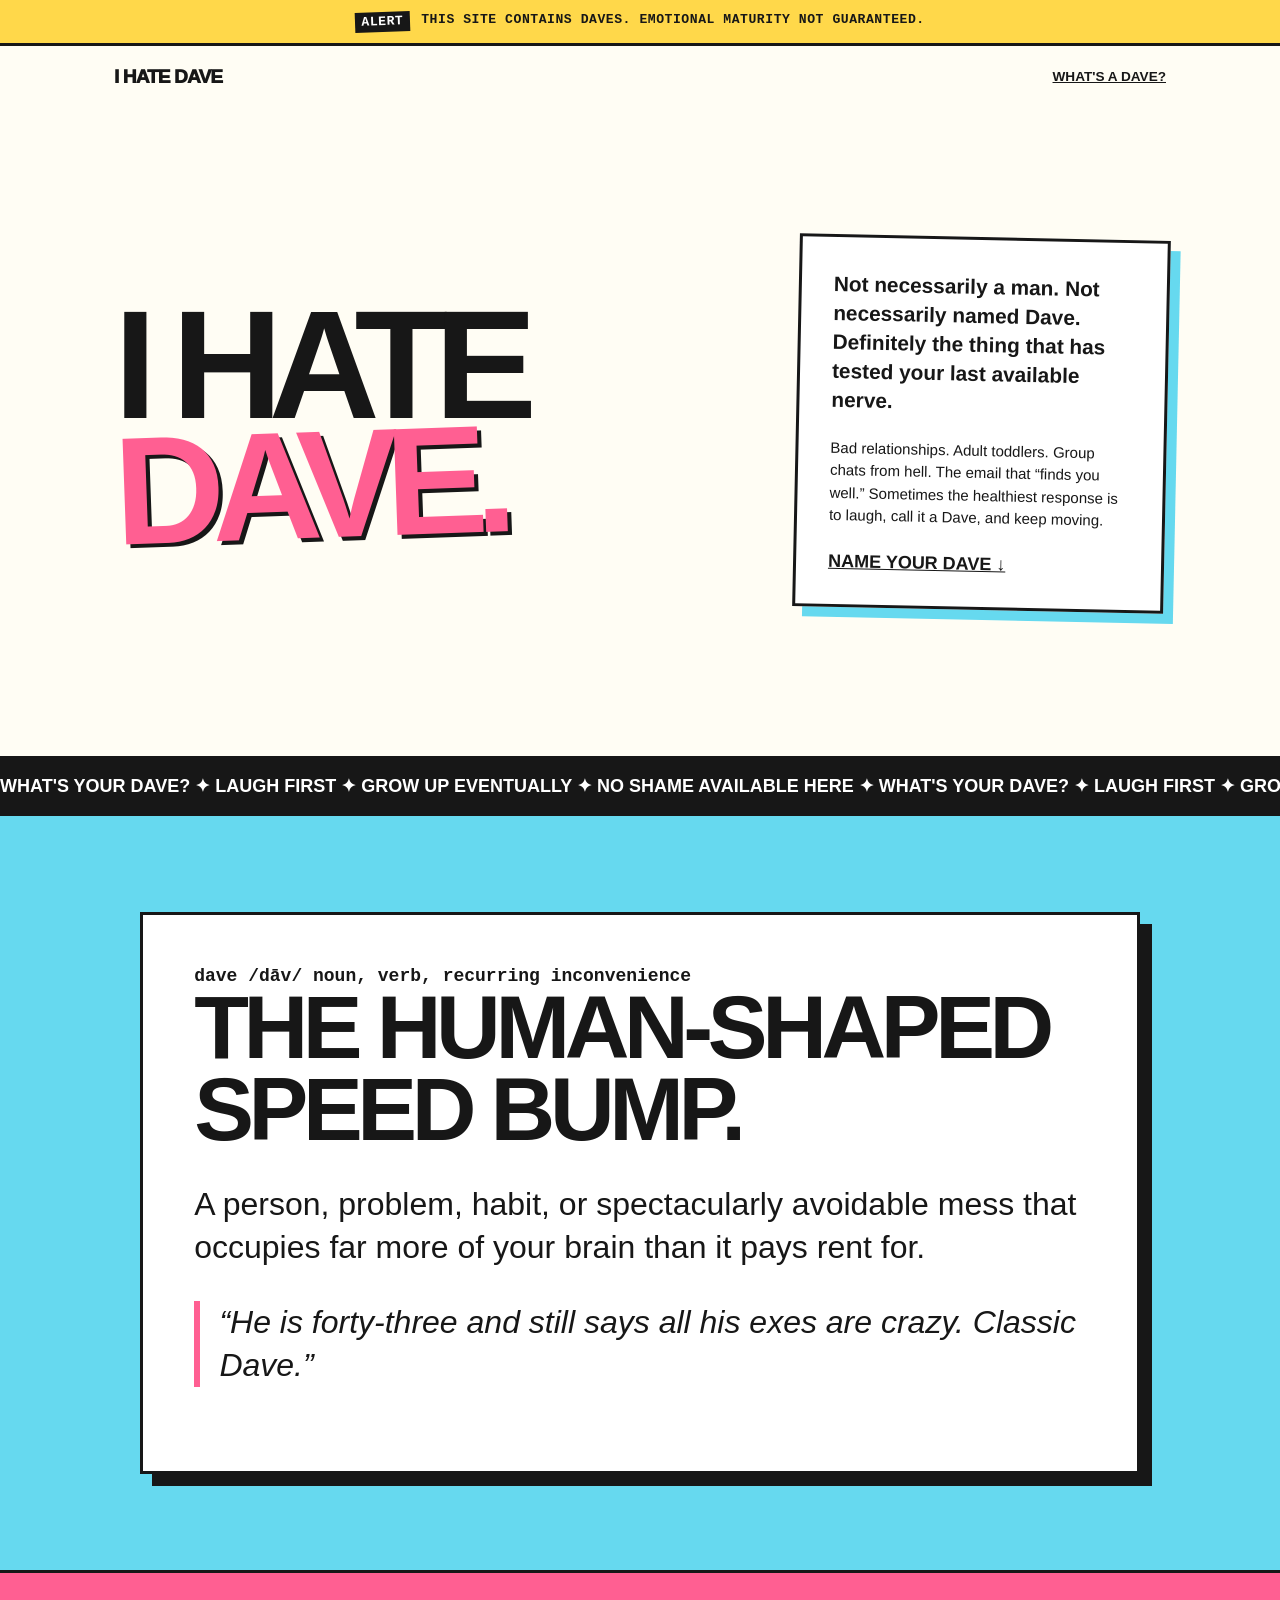
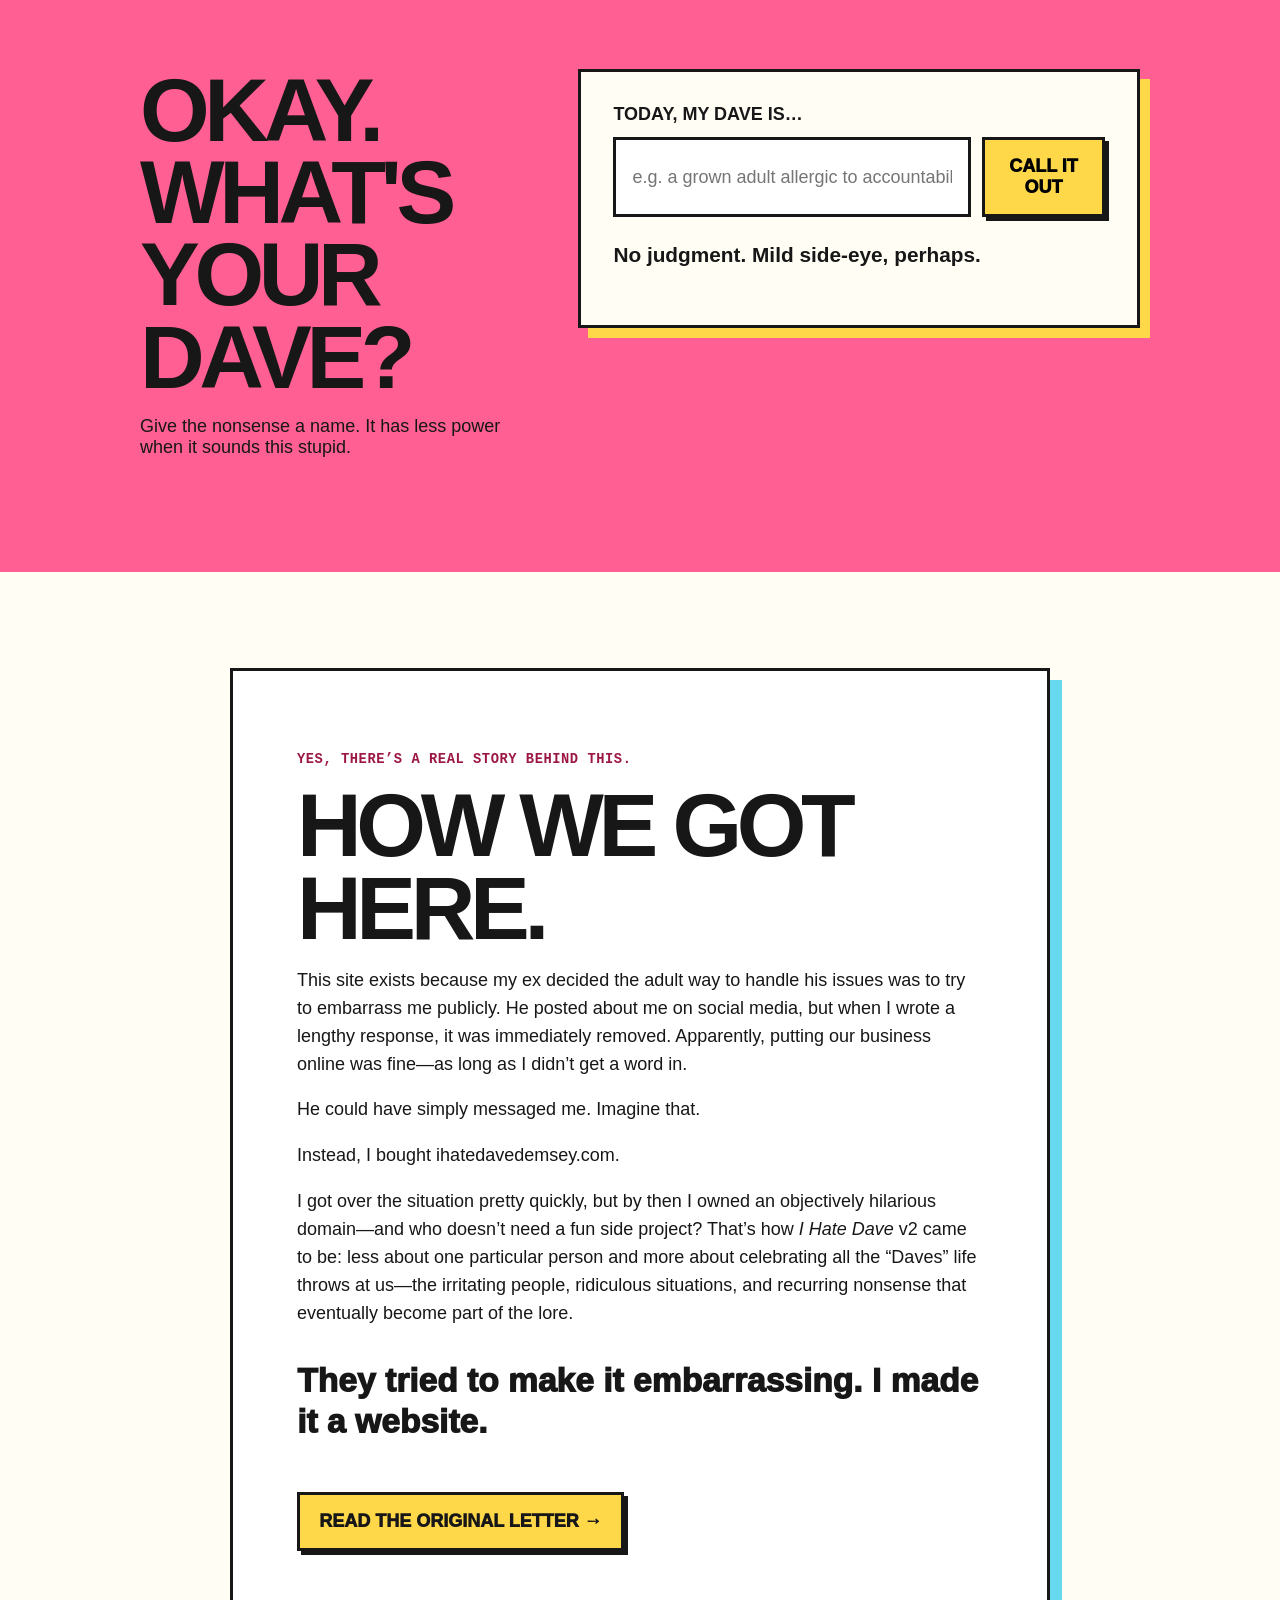
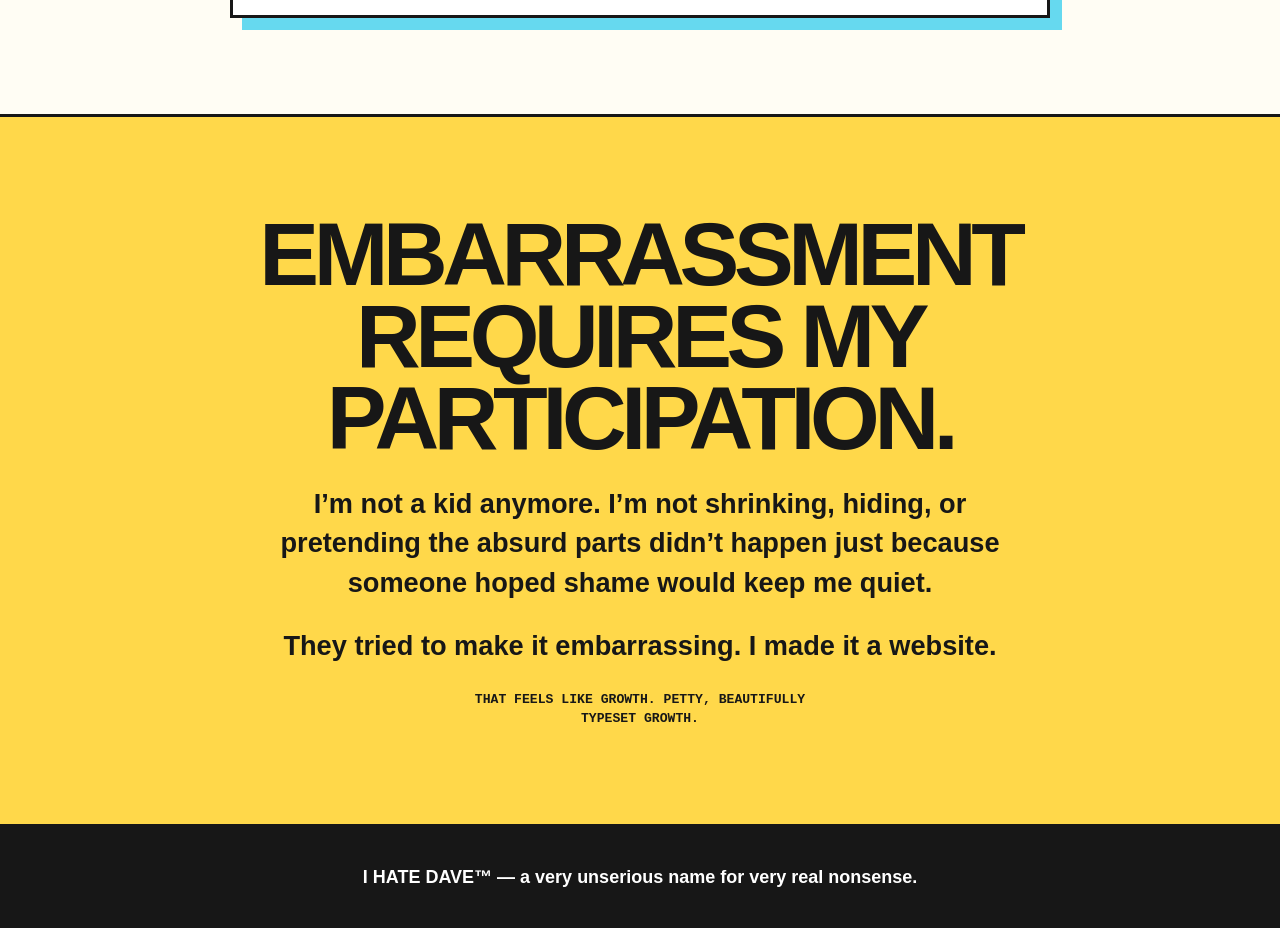
<file: index.html>
<!doctype html>
<html lang="en">
<head>
  <meta charset="utf-8">
  <meta name="viewport" content="width=device-width, initial-scale=1">
  <meta name="theme-color" content="#ffd84a">
  <meta name="description" content="I Hate Dave: a place to laugh at the absurdity, name your Dave, and move on louder.">
  <title>I Hate Dave — What's your Dave?</title>
  <link rel="stylesheet" href="style.css">
</head>
  <!-- Google tag (gtag.js) -->
<script async src="https://www.googletagmanager.com/gtag/js?id=G-WDTF1HTC7R"></script>
<script>
  window.dataLayer = window.dataLayer || [];
  function gtag(){dataLayer.push(arguments);}
  gtag('js', new Date());

  gtag('config', 'G-WDTF1HTC7R');
</script>
<body>
  <div class="alert"><span>Alert</span><span>This site contains Daves. Emotional maturity not guaranteed.</span></div>
  <nav><div class="logo">I Hate Dave</div><a href="#whats-a-dave">What's a Dave?</a></nav>
  <header class="hero">
    <div><h1>I hate <em>Dave.</em></h1></div>
    <div class="hero-copy">
      <p>Not necessarily a man. Not necessarily named Dave. Definitely the thing that has tested your last available nerve.</p>
      <small>Bad relationships. Adult toddlers. Group chats from hell. The email that “finds you well.” Sometimes the healthiest response is to laugh, call it a Dave, and keep moving.</small>
      <a class="scroll" href="#name-yours">Name your Dave ↓</a>
    </div>
  </header>
  <div class="ticker"><div>WHAT'S YOUR DAVE? ✦ LAUGH FIRST ✦ GROW UP EVENTUALLY ✦ NO SHAME AVAILABLE HERE ✦ WHAT'S YOUR DAVE? ✦ LAUGH FIRST ✦ GROW UP EVENTUALLY ✦ NO SHAME AVAILABLE HERE ✦ </div></div>
  <main>
    <section class="definition" id="whats-a-dave">
      <div class="section-inner definition-card">
        <div class="phonetic">dave /dāv/ noun, verb, recurring inconvenience</div>
        <h2>The human-shaped speed bump.</h2>
        <p>A person, problem, habit, or spectacularly avoidable mess that occupies far more of your brain than it pays rent for.</p>
        <p class="example">“He is forty-three and still says all his exes are crazy. Classic Dave.”</p>
      </div>
    </section>
    <section class="name-it" id="name-yours">
      <div class="section-inner">
        <div><h2>Okay. What's your Dave?</h2><p>Give the nonsense a name. It has less power when it sounds this stupid.</p></div>
        <form class="prompt" id="dave-form">
          <label for="dave-input">Today, my Dave is…</label>
          <div class="input-row"><input id="dave-input" maxlength="90" placeholder="e.g. a grown adult allergic to accountability" required><button type="submit">Call it out</button></div>
          <p class="result" id="result" aria-live="polite">No judgment. Mild side-eye, perhaps.</p>
        </form>
      </div>
    </section>
    <section class="origin">
      <div class="section-inner origin-card">
        <p class="eyebrow">Yes, there’s a real story behind this.</p>
        <h2>How we got here.</h2>
        <p>This site exists because my ex decided the adult way to handle his issues was to try to embarrass me publicly. He posted about me on social media, but when I wrote a lengthy response, it was immediately removed. Apparently, putting our business online was fine—as long as I didn’t get a word in.</p>
        <p>He could have simply messaged me. Imagine that.</p>
        <p>Instead, I bought ihatedavedemsey.com.</p>
        <p>I got over the situation pretty quickly, but by then I owned an objectively hilarious domain—and who doesn’t need a fun side project? That’s how <em>I Hate Dave</em> v2 came to be: less about one particular person and more about celebrating all the “Daves” life throws at us—the irritating people, ridiculous situations, and recurring nonsense that eventually become part of the lore.</p>
        <p class="mic-drop">They tried to make it embarrassing. I made it a website.</p>
        <a class="letter-link" href="letter.html">Read the original letter →</a>
      </div>
    </section>
    <section class="manifesto">
      <div class="section-inner"><h2>Embarrassment requires my participation.</h2><p>I’m not a kid anymore. I’m not shrinking, hiding, or pretending the absurd parts didn’t happen just because someone hoped shame would keep me quiet.</p><p>They tried to make it embarrassing. I made it a website.</p><p class="fineprint">That feels like growth. Petty, beautifully typeset growth.</p></div>
    </section>
  </main>
  <footer>I HATE DAVE™ — a very unserious name for very real nonsense.</footer>
  <script>
    const form=document.querySelector('#dave-form'), input=document.querySelector('#dave-input'), result=document.querySelector('#result');
    const closers=['Noted. Dave behavior.','Officially classified as a Dave. Proceed accordingly.','That sounds exhausting. Fortunately, it also sounds a little ridiculous.','Named. Mocked. Stripped of at least 12% of its power.'];
    form.addEventListener('submit',e=>{e.preventDefault();const value=input.value.trim();if(!value)return;result.textContent='“'+value+'” — '+closers[Math.floor(Math.random()*closers.length)];});
  </script>
</body>
</html>
</file>
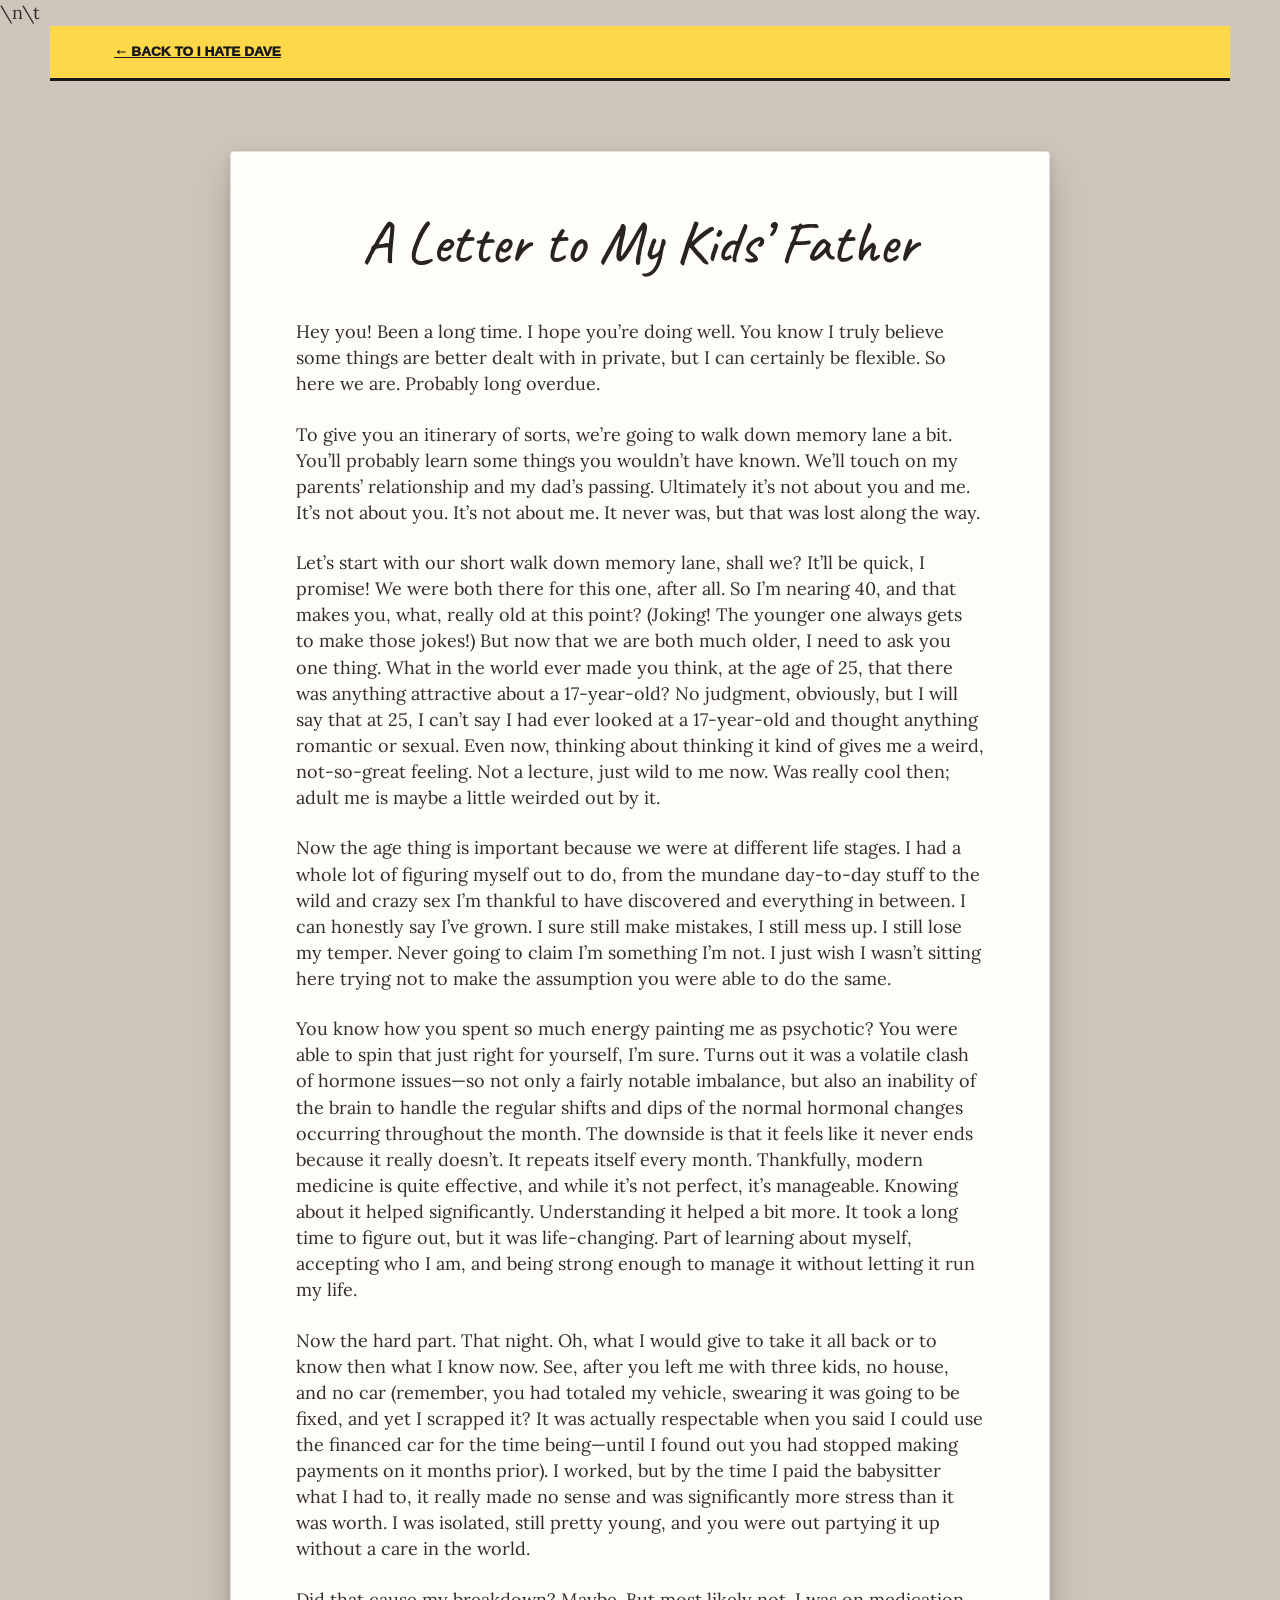
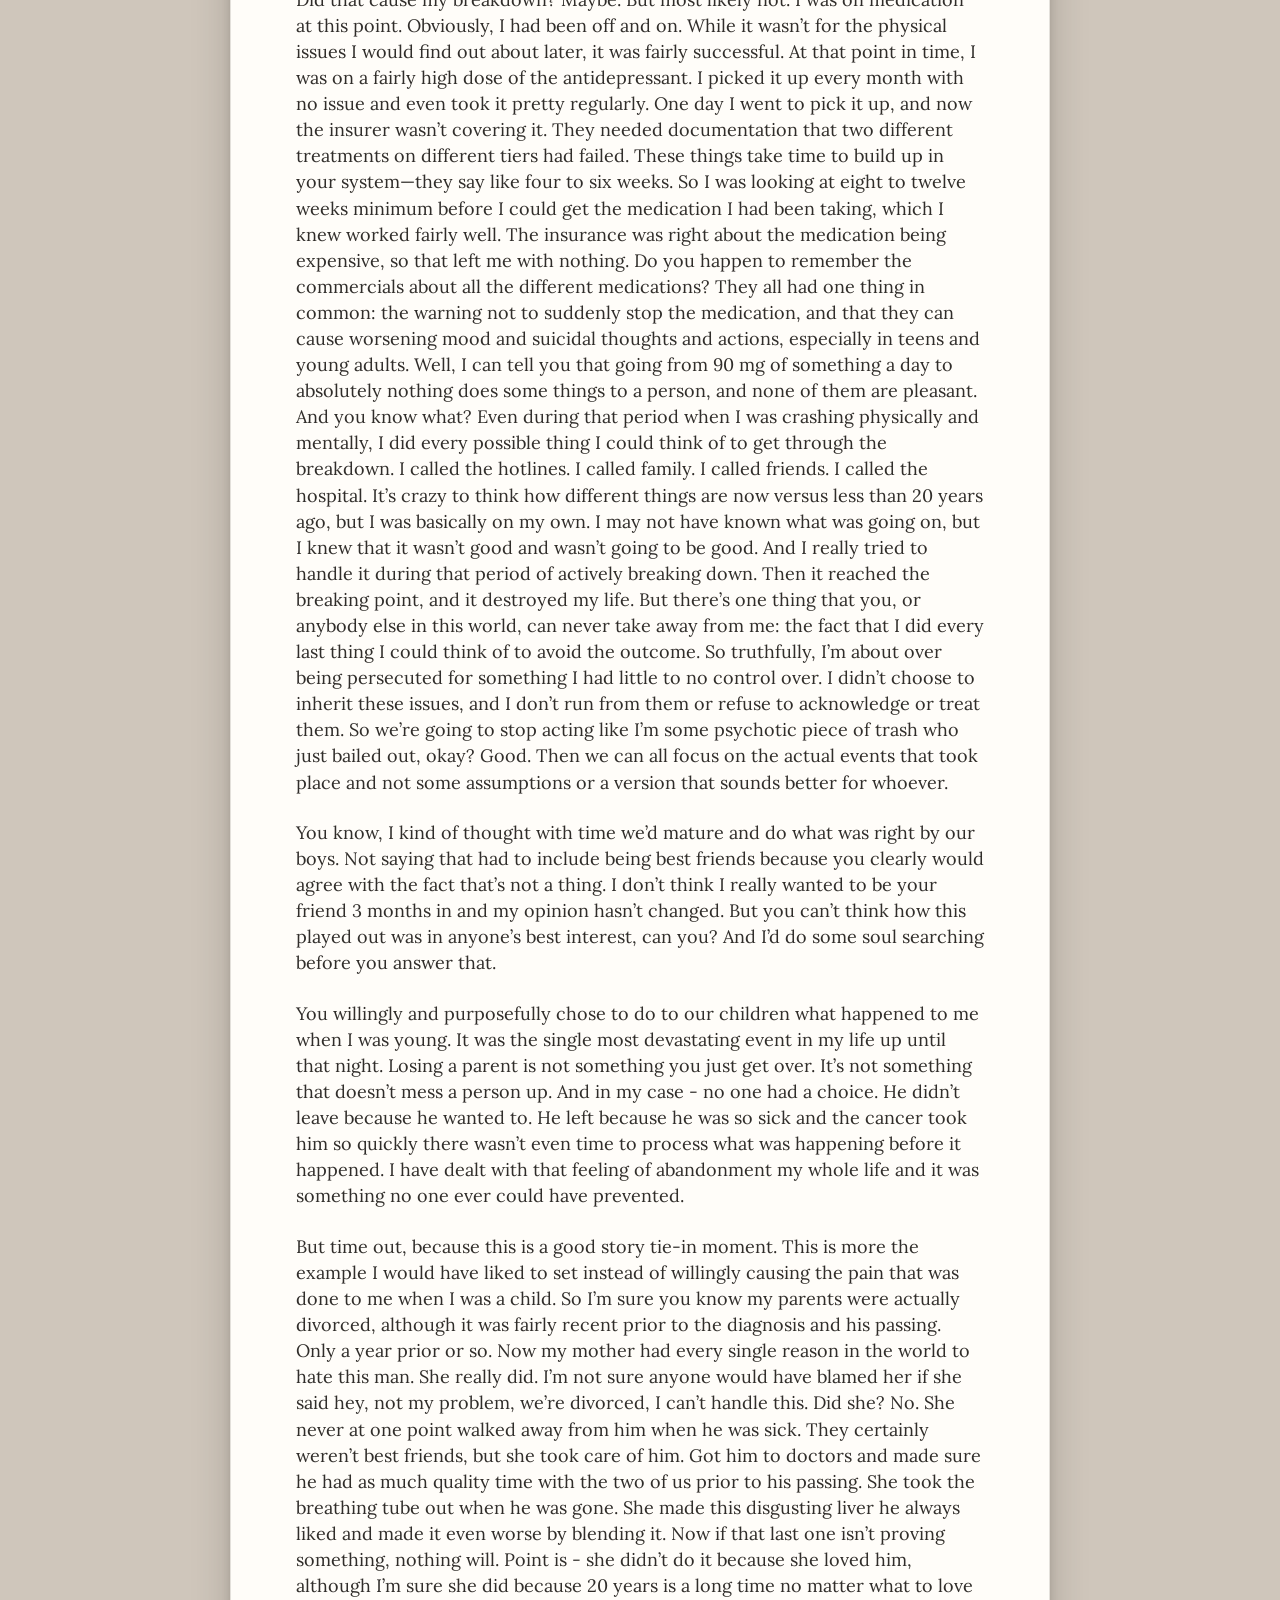
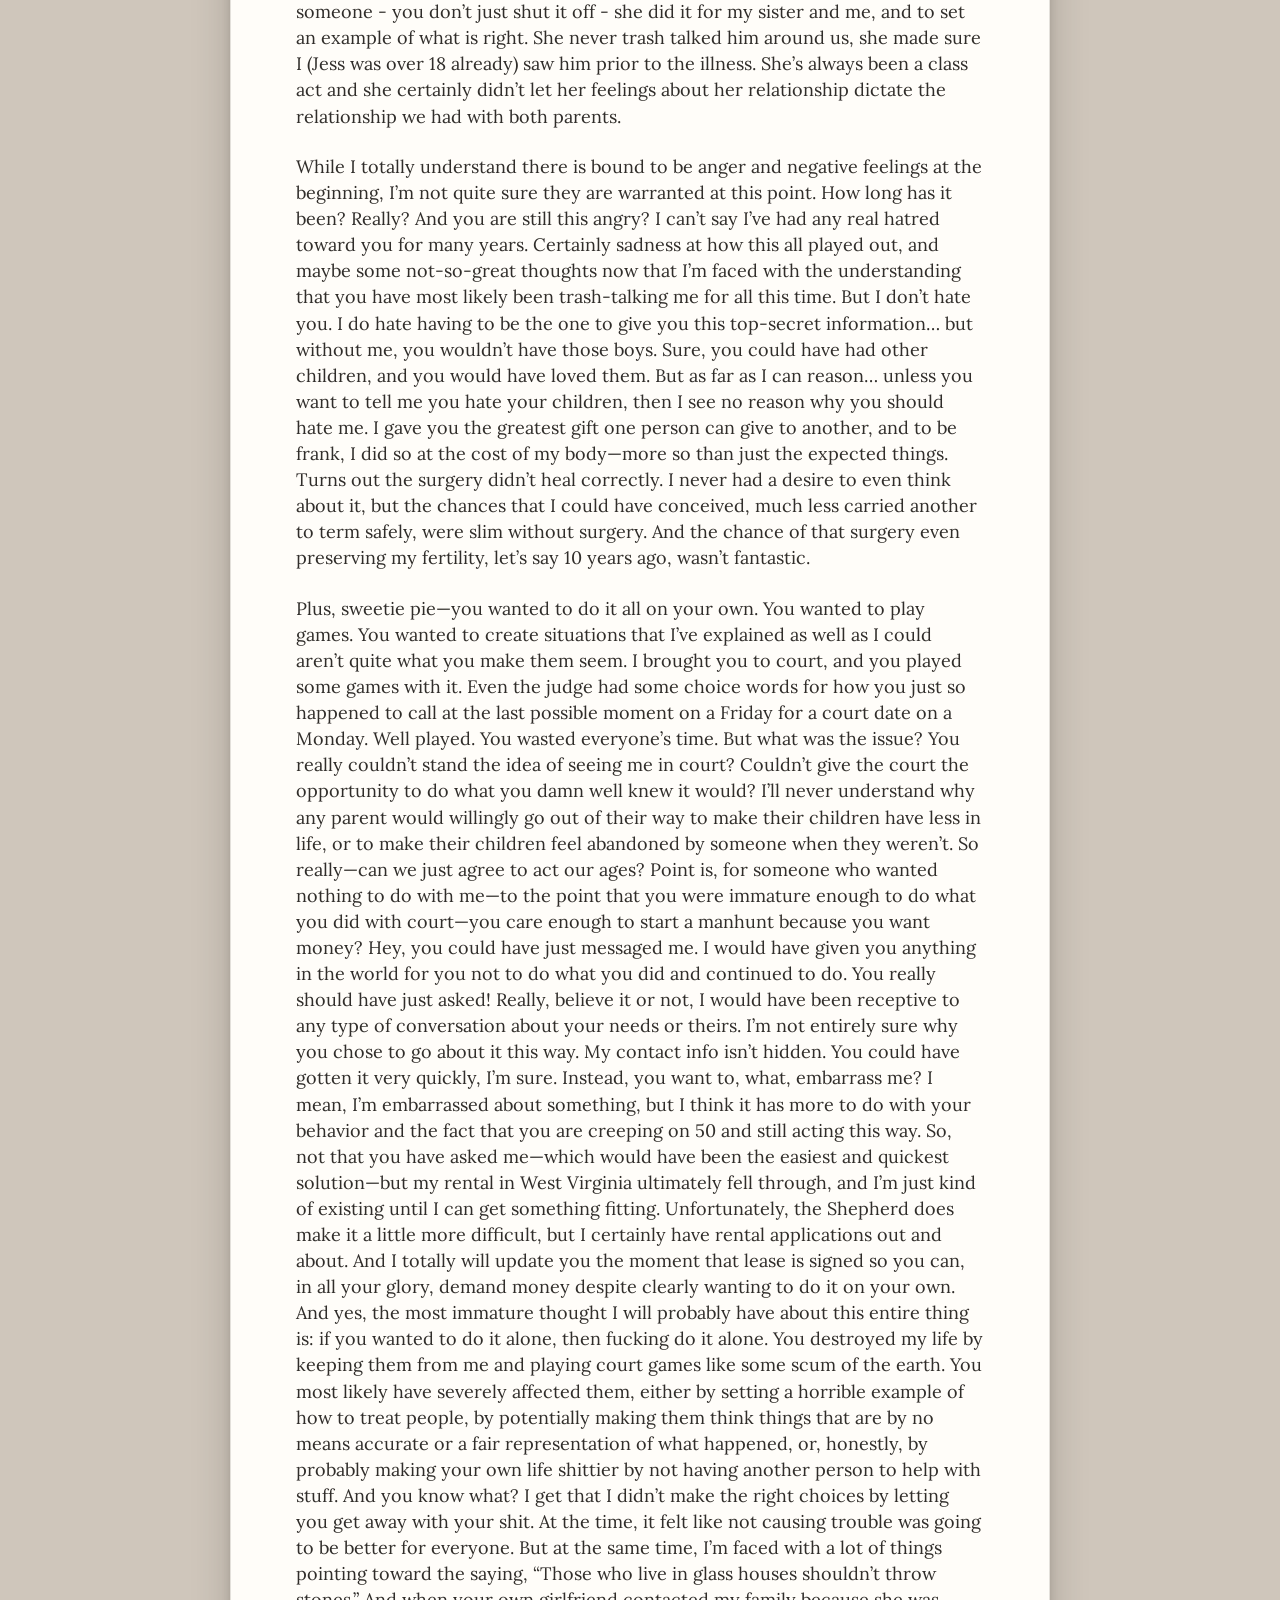
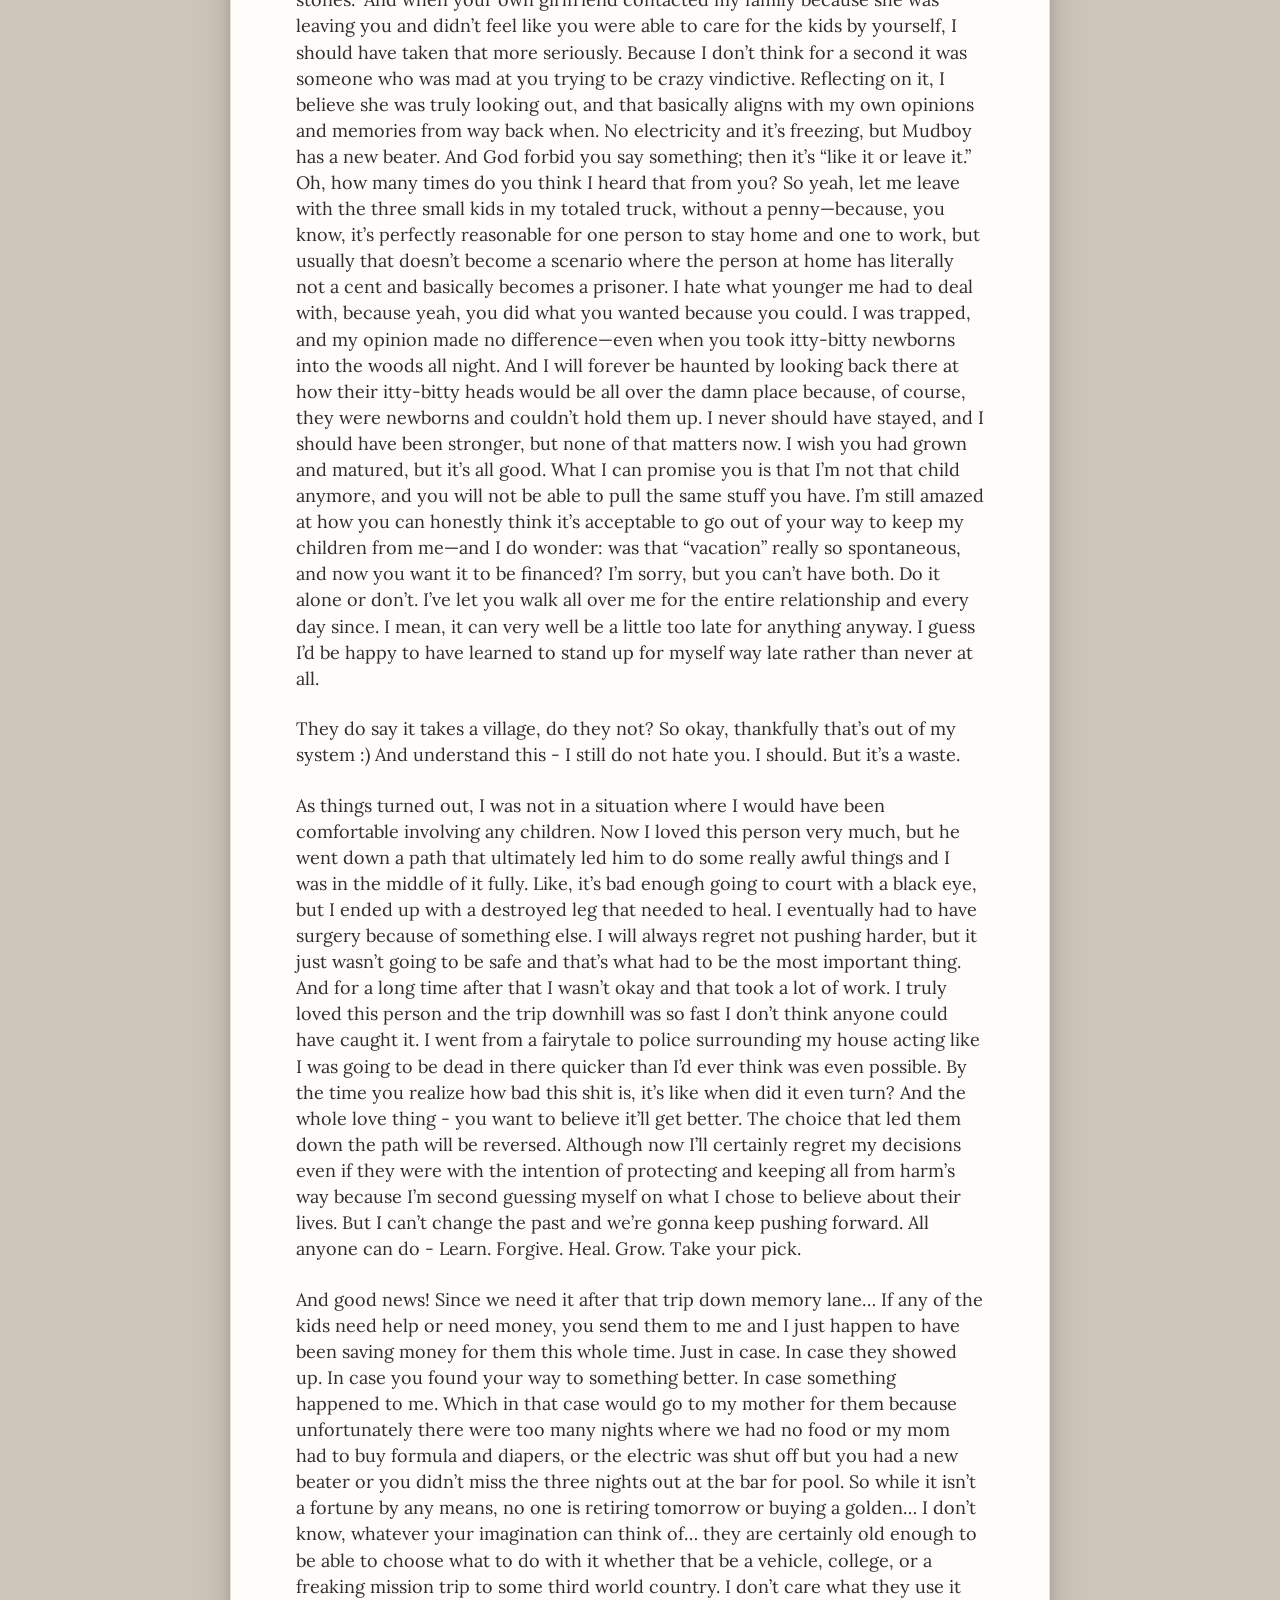
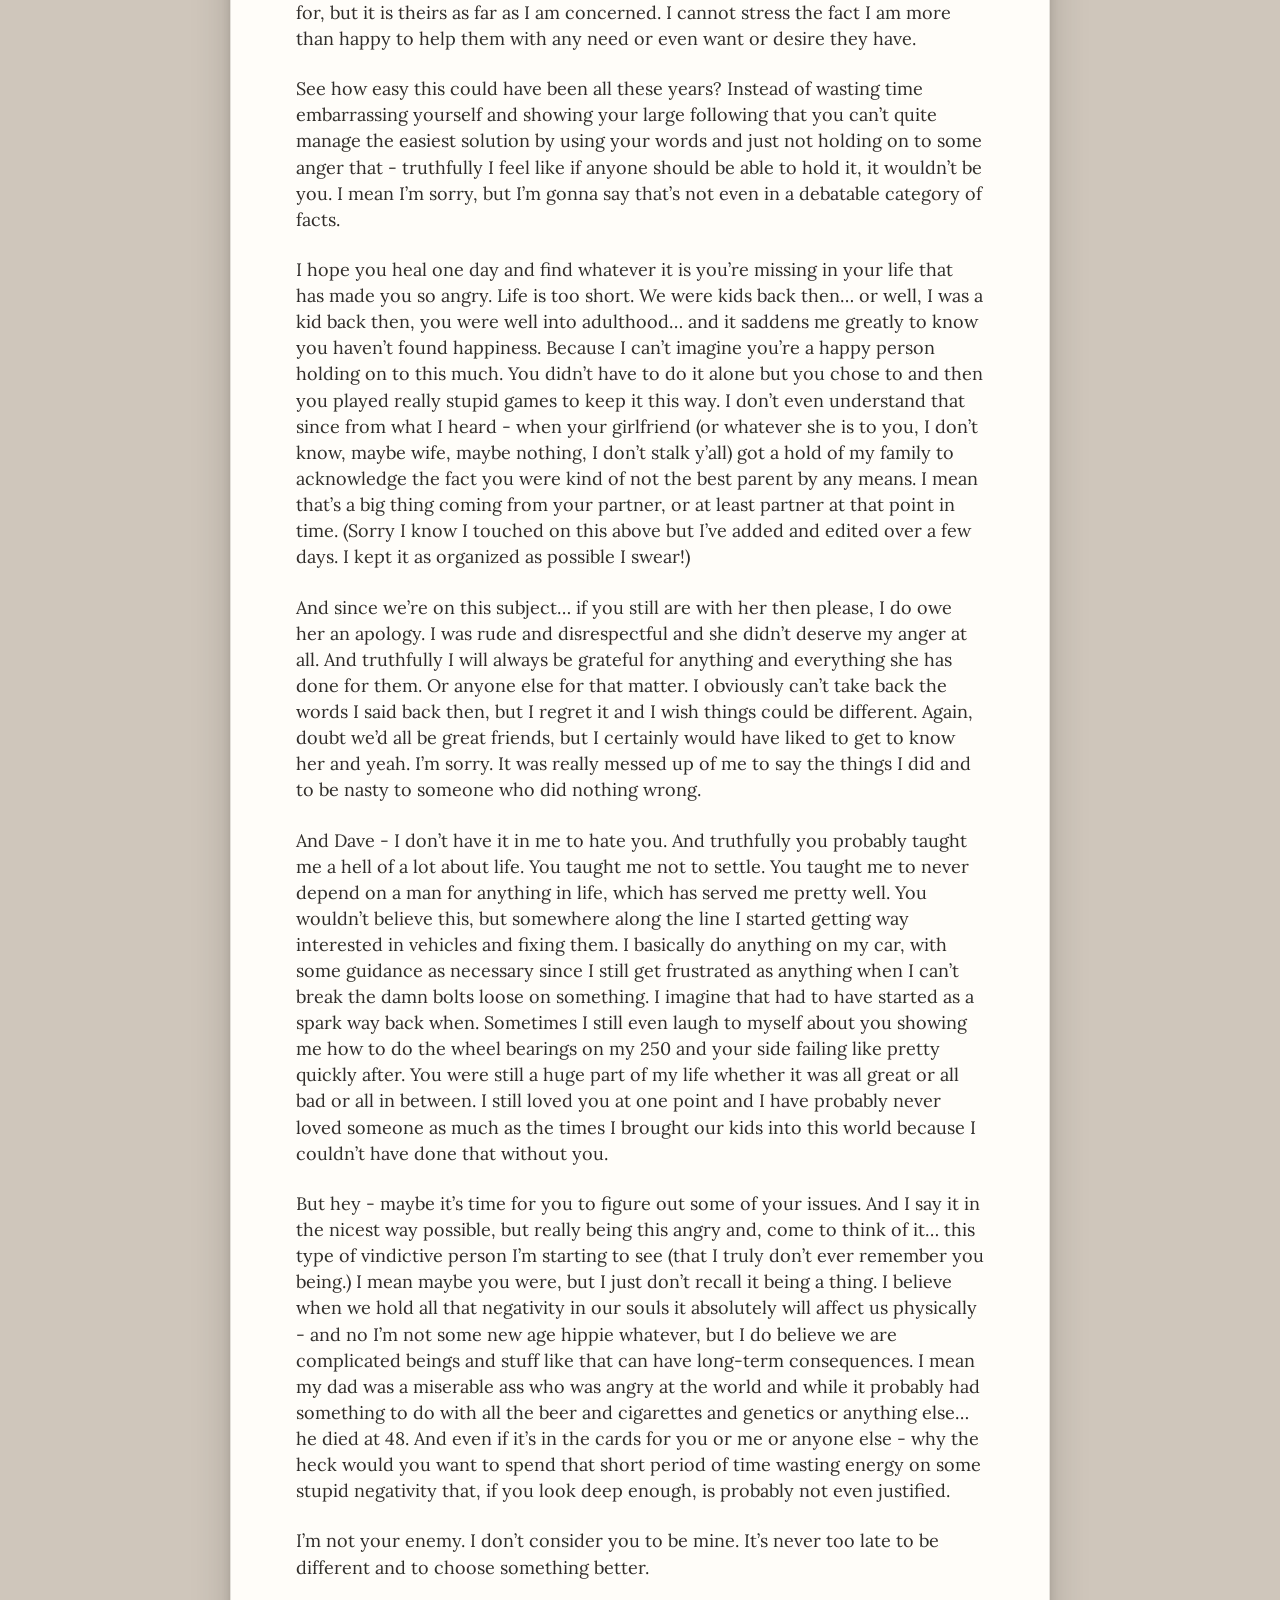
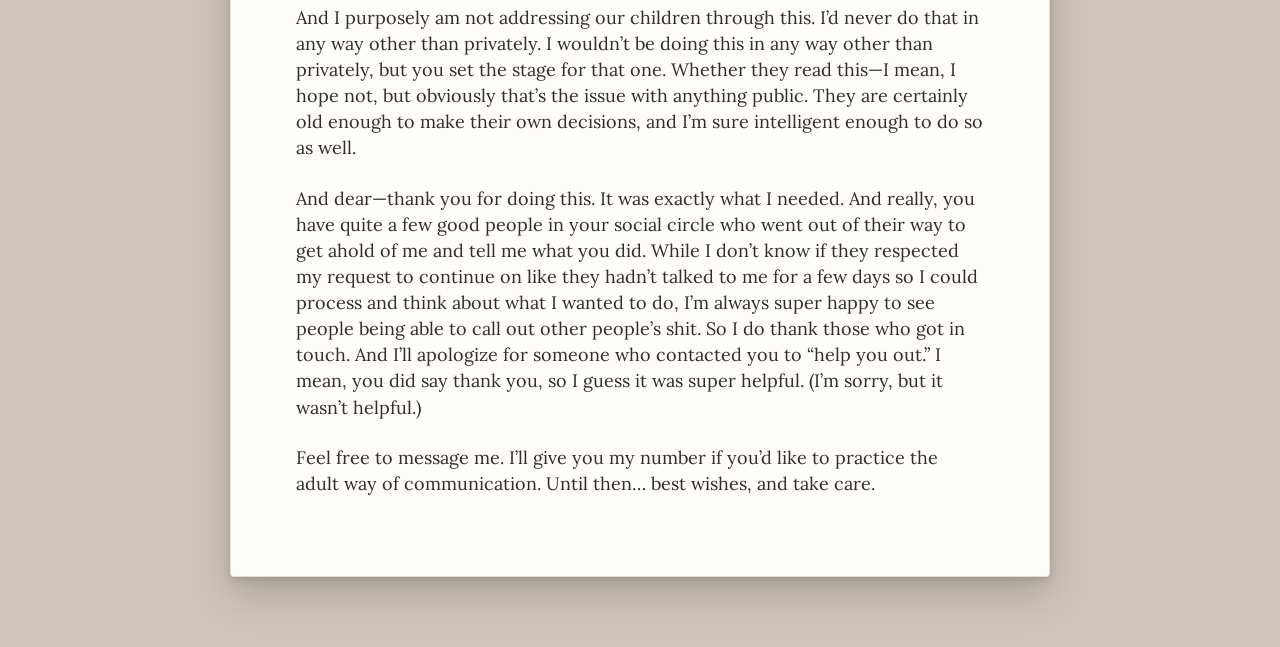
<file: letter.html>
<!DOCTYPE html>
<html lang="en"> 
	<head> 
		<meta charset="UTF-8"> 
		<meta name="viewport" content="width=device-width, initial-scale=1.0"> 
		<title>A Letter to My Kids' Father</title>
		<link rel="preconnect" href="https://fonts.googleapis.com"> 
		<link rel="preconnect" href="https://fonts.gstatic.com" crossorigin> 	
		<link href="https://fonts.googleapis.com/css2?family=Caveat:wght@400;500;600&family=Lora:ital,wght@0,400;0,500;1,400&display=swap" rel="stylesheet"> 
		<link rel="stylesheet" href="style.css"> 
	</head>
<!-- Google tag (gtag.js) -->
<script async src="https://www.googletagmanager.com/gtag/js?id=G-WDTF1HTC7R"></script>
<script>
  window.dataLayer = window.dataLayer || [];
  function gtag(){dataLayer.push(arguments);}
  gtag('js', new Date());

  gtag('config', 'G-WDTF1HTC7R');
</script>
 	<body class="letter-page">\n\t<nav class="letter-topbar"><a href="index.html">← Back to I Hate Dave</a></nav>
	<div class="letter">
<h1>A Letter to My Kids’ Father</h1>

<p>Hey you! Been a long time. I hope you’re doing well. You know I truly believe some things are better dealt with in private, but I can certainly be flexible. So here we are. Probably long overdue.</p>

<p>To give you an itinerary of sorts, we’re going to walk down memory lane a bit. You’ll probably learn some things you wouldn’t have known. We’ll touch on my parents’ relationship and my dad’s passing. Ultimately it’s not about you and me. It’s not about you. It’s not about me. It never was, but that was lost along the way.</p>

<p>Let’s start with our short walk down memory lane, shall we? It’ll be quick, I promise! We were both there for this one, after all. So I’m nearing 40, and that makes you, what, really old at this point? (Joking! The younger one always gets to make those jokes!) But now that we are both much older, I need to ask you one thing. What in the world ever made you think, at the age of 25, that there was anything attractive about a 17-year-old? No judgment, obviously, but I will say that at 25, I can’t say I had ever looked at a 17-year-old and thought anything romantic or sexual. Even now, thinking about thinking it kind of gives me a weird, not-so-great feeling. Not a lecture, just wild to me now. Was really cool then; adult me is maybe a little weirded out by it.</p>

<p>Now the age thing is important because we were at different life stages. I had a whole lot of figuring myself out to do, from the mundane day-to-day stuff to the wild and crazy sex I’m thankful to have discovered and everything in between. I can honestly say I’ve grown. I sure still make mistakes, I still mess up. I still lose my temper. Never going to claim I’m something I’m not. I just wish I wasn’t sitting here trying not to make the assumption you were able to do the same.</p>

<p>You know how you spent so much energy painting me as psychotic? You were able to spin that just right for yourself, I’m sure. Turns out it was a volatile clash of hormone issues—so not only a fairly notable imbalance, but also an inability of the brain to handle the regular shifts and dips of the normal hormonal changes occurring throughout the month. The downside is that it feels like it never ends because it really doesn’t. It repeats itself every month. Thankfully, modern medicine is quite effective, and while it’s not perfect, it’s manageable. Knowing about it helped significantly. Understanding it helped a bit more. It took a long time to figure out, but it was life-changing. Part of learning about myself, accepting who I am, and being strong enough to manage it without letting it run my life.</p>

<p>Now the hard part. That night. Oh, what I would give to take it all back or to know then what I know now. See, after you left me with three kids, no house, and no car (remember, you had totaled my vehicle, swearing it was going to be fixed, and yet I scrapped it? It was actually respectable when you said I could use the financed car for the time being—until I found out you had stopped making payments on it months prior). I worked, but by the time I paid the babysitter what I had to, it really made no sense and was significantly more stress than it was worth. I was isolated, still pretty young, and you were out partying it up without a care in the world.</p>

<p>Did that cause my breakdown? Maybe. But most likely not. I was on medication at this point. Obviously, I had been off and on. While it wasn’t for the physical issues I would find out about later, it was fairly successful. At that point in time, I was on a fairly high dose of the antidepressant. I picked it up every month with no issue and even took it pretty regularly. One day I went to pick it up, and now the insurer wasn’t covering it. They needed documentation that two different treatments on different tiers had failed. These things take time to build up in your system—they say like four to six weeks. So I was looking at eight to twelve weeks minimum before I could get the medication I had been taking, which I knew worked fairly well. The insurance was right about the medication being expensive, so that left me with nothing. Do you happen to remember the commercials about all the different medications? They all had one thing in common: the warning not to suddenly stop the medication, and that they can cause worsening mood and suicidal thoughts and actions, especially in teens and young adults. Well, I can tell you that going from 90 mg of something a day to absolutely nothing does some things to a person, and none of them are pleasant. And you know what? Even during that period when I was crashing physically and mentally, I did every possible thing I could think of to get through the breakdown. I called the hotlines. I called family. I called friends. I called the hospital. It’s crazy to think how different things are now versus less than 20 years ago, but I was basically on my own. I may not have known what was going on, but I knew that it wasn’t good and wasn’t going to be good. And I really tried to handle it during that period of actively breaking down. Then it reached the breaking point, and it destroyed my life. But there’s one thing that you, or anybody else in this world, can never take away from me: the fact that I did every last thing I could think of to avoid the outcome. So truthfully, I’m about over being persecuted for something I had little to no control over. I didn’t choose to inherit these issues, and I don’t run from them or refuse to acknowledge or treat them. So we’re going to stop acting like I’m some psychotic piece of trash who just bailed out, okay? Good. Then we can all focus on the actual events that took place and not some assumptions or a version that sounds better for whoever.</p>

<p>You know, I kind of thought with time we’d mature and do what was right by our boys. Not saying that had to include being best friends because you clearly would agree with the fact that’s not a thing. I don’t think I really wanted to be your friend 3 months in and my opinion hasn’t changed. But you can’t think how this played out was in anyone’s best interest, can you? And I’d do some soul searching before you answer that.</p>

<p>You willingly and purposefully chose to do to our children what happened to me when I was young. It was the single most devastating event in my life up until that night. Losing a parent is not something you just get over. It’s not something that doesn’t mess a person up. And in my case - no one had a choice. He didn’t leave because he wanted to. He left because he was so sick and the cancer took him so quickly there wasn’t even time to process what was happening before it happened. I have dealt with that feeling of abandonment my whole life and it was something no one ever could have prevented.</p>

<p>But time out, because this is a good story tie-in moment. This is more the example I would have liked to set instead of willingly causing the pain that was done to me when I was a child. So I’m sure you know my parents were actually divorced, although it was fairly recent prior to the diagnosis and his passing. Only a year prior or so. Now my mother had every single reason in the world to hate this man. She really did. I’m not sure anyone would have blamed her if she said hey, not my problem, we’re divorced, I can’t handle this. Did she? No. She never at one point walked away from him when he was sick. They certainly weren’t best friends, but she took care of him. Got him to doctors and made sure he had as much quality time with the two of us prior to his passing. She took the breathing tube out when he was gone. She made this disgusting liver he always liked and made it even worse by blending it. Now if that last one isn’t proving something, nothing will. Point is - she didn’t do it because she loved him, although I’m sure she did because 20 years is a long time no matter what to love someone - you don’t just shut it off - she did it for my sister and me, and to set an example of what is right. She never trash talked him around us, she made sure I (Jess was over 18 already) saw him prior to the illness. She’s always been a class act and she certainly didn’t let her feelings about her relationship dictate the relationship we had with both parents.</p>

<p>While I totally understand there is bound to be anger and negative feelings at the beginning, I’m not quite sure they are warranted at this point. How long has it been? Really? And you are still this angry? I can’t say I’ve had any real hatred toward you for many years. Certainly sadness at how this all played out, and maybe some not-so-great thoughts now that I’m faced with the understanding that you have most likely been trash-talking me for all this time. But I don’t hate you. I do hate having to be the one to give you this top-secret information… but without me, you wouldn’t have those boys. Sure, you could have had other children, and you would have loved them. But as far as I can reason… unless you want to tell me you hate your children, then I see no reason why you should hate me. I gave you the greatest gift one person can give to another, and to be frank, I did so at the cost of my body—more so than just the expected things. Turns out the surgery didn’t heal correctly. I never had a desire to even think about it, but the chances that I could have conceived, much less carried another to term safely, were slim without surgery. And the chance of that surgery even preserving my fertility, let’s say 10 years ago, wasn’t fantastic.</p>

<p>Plus, sweetie pie—you wanted to do it all on your own. You wanted to play games. You wanted to create situations that I’ve explained as well as I could aren’t quite what you make them seem. I brought you to court, and you played some games with it. Even the judge had some choice words for how you just so happened to call at the last possible moment on a Friday for a court date on a Monday. Well played. You wasted everyone’s time. But what was the issue? You really couldn’t stand the idea of seeing me in court? Couldn’t give the court the opportunity to do what you damn well knew it would? I’ll never understand why any parent would willingly go out of their way to make their children have less in life, or to make their children feel abandoned by someone when they weren’t. So really—can we just agree to act our ages? Point is, for someone who wanted nothing to do with me—to the point that you were immature enough to do what you did with court—you care enough to start a manhunt because you want money? Hey, you could have just messaged me. I would have given you anything in the world for you not to do what you did and continued to do. You really should have just asked! Really, believe it or not, I would have been receptive to any type of conversation about your needs or theirs. I’m not entirely sure why you chose to go about it this way. My contact info isn’t hidden. You could have gotten it very quickly, I’m sure. Instead, you want to, what, embarrass me? I mean, I’m embarrassed about something, but I think it has more to do with your behavior and the fact that you are creeping on 50 and still acting this way. So, not that you have asked me—which would have been the easiest and quickest solution—but my rental in West Virginia ultimately fell through, and I’m just kind of existing until I can get something fitting. Unfortunately, the Shepherd does make it a little more difficult, but I certainly have rental applications out and about. And I totally will update you the moment that lease is signed so you can, in all your glory, demand money despite clearly wanting to do it on your own. And yes, the most immature thought I will probably have about this entire thing is: if you wanted to do it alone, then fucking do it alone. You destroyed my life by keeping them from me and playing court games like some scum of the earth. You most likely have severely affected them, either by setting a horrible example of how to treat people, by potentially making them think things that are by no means accurate or a fair representation of what happened, or, honestly, by probably making your own life shittier by not having another person to help with stuff. And you know what? I get that I didn’t make the right choices by letting you get away with your shit. At the time, it felt like not causing trouble was going to be better for everyone. But at the same time, I’m faced with a lot of things pointing toward the saying, “Those who live in glass houses shouldn’t throw stones.” And when your own girlfriend contacted my family because she was leaving you and didn’t feel like you were able to care for the kids by yourself, I should have taken that more seriously. Because I don’t think for a second it was someone who was mad at you trying to be crazy vindictive. Reflecting on it, I believe she was truly looking out, and that basically aligns with my own opinions and memories from way back when. No electricity and it’s freezing, but Mudboy has a new beater. And God forbid you say something; then it’s “like it or leave it.” Oh, how many times do you think I heard that from you? So yeah, let me leave with the three small kids in my totaled truck, without a penny—because, you know, it’s perfectly reasonable for one person to stay home and one to work, but usually that doesn’t become a scenario where the person at home has literally not a cent and basically becomes a prisoner. I hate what younger me had to deal with, because yeah, you did what you wanted because you could. I was trapped, and my opinion made no difference—even when you took itty-bitty newborns into the woods all night. And I will forever be haunted by looking back there at how their itty-bitty heads would be all over the damn place because, of course, they were newborns and couldn’t hold them up. I never should have stayed, and I should have been stronger, but none of that matters now. I wish you had grown and matured, but it’s all good. What I can promise you is that I’m not that child anymore, and you will not be able to pull the same stuff you have. I’m still amazed at how you can honestly think it’s acceptable to go out of your way to keep my children from me—and I do wonder: was that “vacation” really so spontaneous, and now you want it to be financed? I’m sorry, but you can’t have both. Do it alone or don’t. I’ve let you walk all over me for the entire relationship and every day since. I mean, it can very well be a little too late for anything anyway. I guess I’d be happy to have learned to stand up for myself way late rather than never at all.</p>

<p>They do say it takes a village, do they not? So okay, thankfully that’s out of my system :) And understand this - I still do not hate you. I should. But it’s a waste.</p>

<p>As things turned out, I was not in a situation where I would have been comfortable involving any children. Now I loved this person very much, but he went down a path that ultimately led him to do some really awful things and I was in the middle of it fully. Like, it’s bad enough going to court with a black eye, but I ended up with a destroyed leg that needed to heal. I eventually had to have surgery because of something else. I will always regret not pushing harder, but it just wasn’t going to be safe and that’s what had to be the most important thing. And for a long time after that I wasn’t okay and that took a lot of work. I truly loved this person and the trip downhill was so fast I don’t think anyone could have caught it. I went from a fairytale to police surrounding my house acting like I was going to be dead in there quicker than I’d ever think was even possible. By the time you realize how bad this shit is, it’s like when did it even turn? And the whole love thing - you want to believe it’ll get better. The choice that led them down the path will be reversed. Although now I’ll certainly regret my decisions even if they were with the intention of protecting and keeping all from harm’s way because I’m second guessing myself on what I chose to believe about their lives. But I can’t change the past and we’re gonna keep pushing forward. All anyone can do - Learn. Forgive. Heal. Grow. Take your pick.</p>

<p>And good news! Since we need it after that trip down memory lane… If any of the kids need help or need money, you send them to me and I just happen to have been saving money for them this whole time. Just in case. In case they showed up. In case you found your way to something better. In case something happened to me. Which in that case would go to my mother for them because unfortunately there were too many nights where we had no food or my mom had to buy formula and diapers, or the electric was shut off but you had a new beater or you didn’t miss the three nights out at the bar for pool. So while it isn’t a fortune by any means, no one is retiring tomorrow or buying a golden… I don’t know, whatever your imagination can think of… they are certainly old enough to be able to choose what to do with it whether that be a vehicle, college, or a freaking mission trip to some third world country. I don’t care what they use it for, but it is theirs as far as I am concerned. I cannot stress the fact I am more than happy to help them with any need or even want or desire they have.</p>

<p>See how easy this could have been all these years? Instead of wasting time embarrassing yourself and showing your large following that you can’t quite manage the easiest solution by using your words and just not holding on to some anger that - truthfully I feel like if anyone should be able to hold it, it wouldn’t be you. I mean I’m sorry, but I’m gonna say that’s not even in a debatable category of facts.</p>

<p>I hope you heal one day and find whatever it is you’re missing in your life that has made you so angry. Life is too short. We were kids back then… or well, I was a kid back then, you were well into adulthood… and it saddens me greatly to know you haven’t found happiness. Because I can’t imagine you’re a happy person holding on to this much. You didn’t have to do it alone but you chose to and then you played really stupid games to keep it this way. I don’t even understand that since from what I heard - when your girlfriend (or whatever she is to you, I don’t know, maybe wife, maybe nothing, I don’t stalk y’all) got a hold of my family to acknowledge the fact you were kind of not the best parent by any means. I mean that’s a big thing coming from your partner, or at least partner at that point in time. (Sorry I know I touched on this above but I’ve added and edited over a few days. I kept it as organized as possible I swear!)</p>

<p>And since we’re on this subject… if you still are with her then please, I do owe her an apology. I was rude and disrespectful and she didn’t deserve my anger at all. And truthfully I will always be grateful for anything and everything she has done for them. Or anyone else for that matter. I obviously can’t take back the words I said back then, but I regret it and I wish things could be different. Again, doubt we’d all be great friends, but I certainly would have liked to get to know her and yeah. I’m sorry. It was really messed up of me to say the things I did and to be nasty to someone who did nothing wrong.</p>

<p>And Dave - I don’t have it in me to hate you. And truthfully you probably taught me a hell of a lot about life. You taught me not to settle. You taught me to never depend on a man for anything in life, which has served me pretty well. You wouldn’t believe this, but somewhere along the line I started getting way interested in vehicles and fixing them. I basically do anything on my car, with some guidance as necessary since I still get frustrated as anything when I can’t break the damn bolts loose on something. I imagine that had to have started as a spark way back when. Sometimes I still even laugh to myself about you showing me how to do the wheel bearings on my 250 and your side failing like pretty quickly after. You were still a huge part of my life whether it was all great or all bad or all in between. I still loved you at one point and I have probably never loved someone as much as the times I brought our kids into this world because I couldn’t have done that without you.</p>

<p>But hey - maybe it’s time for you to figure out some of your issues. And I say it in the nicest way possible, but really being this angry and, come to think of it… this type of vindictive person I’m starting to see (that I truly don’t ever remember you being.) I mean maybe you were, but I just don’t recall it being a thing. I believe when we hold all that negativity in our souls it absolutely will affect us physically - and no I’m not some new age hippie whatever, but I do believe we are complicated beings and stuff like that can have long-term consequences. I mean my dad was a miserable ass who was angry at the world and while it probably had something to do with all the beer and cigarettes and genetics or anything else… he died at 48. And even if it’s in the cards for you or me or anyone else - why the heck would you want to spend that short period of time wasting energy on some stupid negativity that, if you look deep enough, is probably not even justified.</p>

<p>I’m not your enemy. I don’t consider you to be mine. It’s never too late to be different and to choose something better.</p>

<p>And I purposely am not addressing our children through this. I’d never do that in any way other than privately. I wouldn’t be doing this in any way other than privately, but you set the stage for that one. Whether they read this—I mean, I hope not, but obviously that’s the issue with anything public. They are certainly old enough to make their own decisions, and I’m sure intelligent enough to do so as well.</p>

<p>And dear—thank you for doing this. It was exactly what I needed. And really, you have quite a few good people in your social circle who went out of their way to get ahold of me and tell me what you did. While I don’t know if they respected my request to continue on like they hadn’t talked to me for a few days so I could process and think about what I wanted to do, I’m always super happy to see people being able to call out other people’s shit. So I do thank those who got in touch. And I’ll apologize for someone who contacted you to “help you out.” I mean, you did say thank you, so I guess it was super helpful. (I’m sorry, but it wasn’t helpful.)</p>

<p>Feel free to message me. I’ll give you my number if you’d like to practice the adult way of communication. Until then… best wishes, and take care.</p>

</div>


</body> 
</html>
</file>
<file: style.css>
:root { --ink:#171717; --paper:#fffdf4; --yellow:#ffd84a; --pink:#ff5f92; --blue:#66d9ef; --line:3px solid var(--ink); }
* { box-sizing:border-box; }
html { scroll-behavior:smooth; }
body { margin:0; color:var(--ink); background:var(--paper); font-family:Arial, Helvetica, sans-serif; font-size:18px; overflow-x:hidden; }
button,input { font:inherit; }
.alert { border-bottom:var(--line); background:var(--yellow); padding:.72rem 5vw; font:800 .82rem/1.2 "Courier New",monospace; letter-spacing:.04em; text-transform:uppercase; display:flex; justify-content:center; gap:.7rem; text-align:center; }
.alert span:first-child { background:var(--ink); color:#fff; padding:.12rem .4rem; transform:rotate(-2deg); }
nav { max-width:1180px; margin:auto; padding:1.25rem 5vw; display:flex; align-items:center; justify-content:space-between; gap:1rem; }
.logo { font-size:1.2rem; font-weight:1000; letter-spacing:-.05em; text-transform:uppercase; }
nav a { color:inherit; font-weight:800; font-size:.85rem; text-transform:uppercase; }
.hero { min-height:72vh; max-width:1180px; margin:auto; padding:5rem 5vw 6rem; display:grid; grid-template-columns:1.25fr .75fr; align-items:center; gap:4rem; }
h1 { font-size:clamp(4.4rem,12vw,10rem); line-height:.75; letter-spacing:-.09em; text-transform:uppercase; margin:0; max-width:8ch; }
h1 em { display:block; color:var(--pink); font-style:normal; transform:rotate(-2deg); text-shadow:4px 4px 0 var(--ink); }
.hero-copy { border:var(--line); background:#fff; padding:2rem; box-shadow:10px 10px 0 var(--blue); transform:rotate(1.2deg); }
.hero-copy p { font-size:1.3rem; line-height:1.4; margin:0 0 1.4rem; font-weight:700; }
.hero-copy small { display:block; line-height:1.5; }
.scroll { display:inline-block; margin-top:1.5rem; color:inherit; font-weight:900; text-transform:uppercase; }
.ticker { border-block:var(--line); background:var(--ink); color:#fff; padding:1rem 0; overflow:hidden; white-space:nowrap; font-weight:900; text-transform:uppercase; }
.ticker div { display:inline-block; animation:roll 22s linear infinite; }
@keyframes roll { to { transform:translateX(-50%); } }
main section { padding:6rem 5vw; }
.section-inner { max-width:1000px; margin:auto; }
h2 { font-size:clamp(2.6rem,7vw,5.6rem); line-height:.92; letter-spacing:-.06em; margin:0 0 1rem; text-transform:uppercase; }
.definition { background:var(--blue); border-bottom:var(--line); }
.definition-card { border:var(--line); background:#fff; padding:clamp(1.5rem,4vw,3.5rem); box-shadow:12px 12px 0 var(--ink); }
.phonetic { font-family:"Courier New",monospace; font-weight:bold; }
.definition p { font-size:clamp(1.2rem,3vw,2rem); line-height:1.35; max-width:28em; }
.example { margin-top:2rem; padding-left:1.2rem; border-left:6px solid var(--pink); font-style:italic; }
.name-it { background:var(--pink); }
.name-it .section-inner { display:grid; grid-template-columns:.8fr 1.2fr; gap:4rem; align-items:start; }
.prompt { background:var(--paper); border:var(--line); padding:2rem; box-shadow:10px 10px 0 var(--yellow); }
label { display:block; font-weight:900; text-transform:uppercase; margin-bottom:.8rem; }
.input-row { display:flex; gap:.7rem; }
input { width:100%; border:var(--line); background:#fff; padding:1rem; min-width:0; }
button { border:var(--line); background:var(--yellow); padding:1rem 1.2rem; font-weight:1000; text-transform:uppercase; cursor:pointer; box-shadow:4px 4px 0 var(--ink); }
button:hover { transform:translate(2px,2px); box-shadow:2px 2px 0 var(--ink); }
button:focus-visible,input:focus-visible,a:focus-visible { outline:4px solid #fff; outline-offset:4px; }
.result { min-height:3.2rem; margin:1.5rem 0 0; font-size:1.3rem; font-weight:800; line-height:1.35; }
.origin { background:var(--paper); }
.origin-card { max-width:820px; border:var(--line); background:#fff; padding:clamp(1.5rem,5vw,4rem); box-shadow:12px 12px 0 var(--blue); }
.origin-card p { line-height:1.55; }
.eyebrow { font:900 .86rem/1.2 "Courier New",monospace; letter-spacing:.04em; text-transform:uppercase; color:#9c1745; }
.mic-drop { font-size:clamp(1.45rem,3vw,2.1rem); font-weight:1000; line-height:1.2 !important; }
.letter-link { display:inline-block; margin-top:1rem; border:var(--line); background:var(--yellow); color:var(--ink); padding:1rem 1.2rem; box-shadow:4px 4px 0 var(--ink); font-weight:1000; text-transform:uppercase; text-decoration:none; }
.letter-link:hover { transform:translate(2px,2px); box-shadow:2px 2px 0 var(--ink); }
.manifesto { background:var(--yellow); border-block:var(--line); text-align:center; }
.manifesto p { max-width:29em; margin:1.5rem auto 0; font-size:clamp(1.2rem,2.5vw,1.7rem); line-height:1.45; font-weight:700; }
.fineprint { font-family:"Courier New",monospace; font-size:.82rem !important; text-transform:uppercase; }
footer { background:var(--ink); color:#fff; padding:2.5rem 5vw; text-align:center; font-weight:bold; }

body.letter-page { padding:0; background:#cfc6bb; color:#302d2a; font-family:"Lora",Georgia,serif; font-size:18px; line-height:1.45; }
.letter-topbar { border-bottom:var(--line); background:var(--yellow); padding:1rem 5vw; font-family:Arial,Helvetica,sans-serif; }
.letter-topbar a { color:var(--ink); font-weight:1000; text-transform:uppercase; }
.letter { width:80%; max-width:820px; margin:70px auto; padding:55px 65px; background:#fffdf9; border:1px solid rgba(70,60,50,.15); box-shadow:0 3px 8px rgba(0,0,0,.12),0 18px 40px rgba(0,0,0,.18); border-radius:4px; }
.letter h1 { max-width:none; margin:5px 0 45px; font-family:"Caveat",cursive; font-size:3.7rem; font-weight:500; line-height:1.05; letter-spacing:0; text-align:center; text-transform:none; color:#262321; }
.letter p { margin:0 0 1.35em; text-align:left; }

@media (max-width:760px) {
  .hero,.name-it .section-inner { grid-template-columns:1fr; gap:2.5rem; }
  .hero { padding-top:3rem; }
  .hero-copy { margin-right:10px; }
  .input-row { flex-direction:column; }
  nav a { display:none; }
  .letter { width:calc(100% - 24px); margin:25px auto; padding:35px 24px 40px; }
  .letter h1 { font-size:2.8rem; margin-bottom:32px; }
}
@media (prefers-reduced-motion:reduce) { html {scroll-behavior:auto} .ticker div { animation:none; } }
</file>
